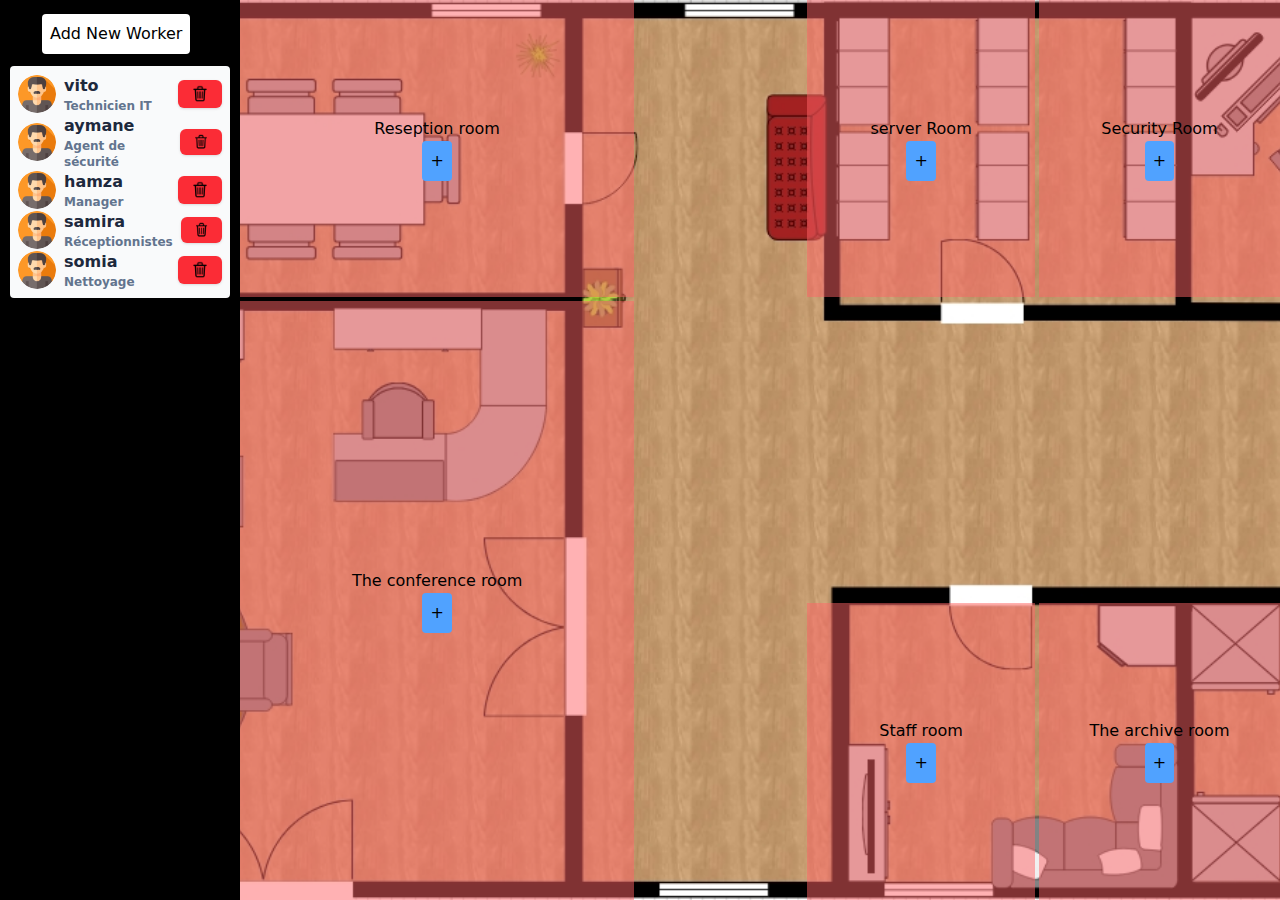
<file: index.html>
<!DOCTYPE html>
<html lang="en">

<head>
    <meta charset="UTF-8">
    <meta name="viewport" content="width=device-width, initial-scale=1.0">
    <title>WorkSphere</title>
    <link rel="stylesheet" href="./src/output.css">
</head>

<body>
    <div class="flex h-screen">
        <div id="main-cont" class="w-60 border-2 bg-black">
            <button id="add-Worker-Button" class="ml-10 mt-3 bg-white text-black p-2 rounded cursor-pointer">Add New
                Worker
            </button>
            <div id="workers-container"
                class="hidden flex-col justify-center ml-2 w-55 bg-gray-50 mt-3 p-2 rounded cursor-pointer"></div>
                <!-- <input id="input-search" type="text" class="bg-white rounded"> -->
        </div>
        <!-- ONE BIG MODAL -->
        <div id="crud-modal" class="hidden fixed inset-0 z-50 
    flex justify-center items-center
    bg-black/50 overflow-y-auto">

            <div class="relative p-2 w-full max-w-md max-h-[90vh] overflow-y-auto">
                <div class="relative bg-white border border-default rounded-base shadow-sm p-4 md:p-6">

                    <!-- Modal Header -->
                    <div class="flex items-center justify-between border-b border-default pb-2 md:pb-2">
                        <h3 class="text-lg font-medium text-heading">Add New Worker</h3>

                        <button id="close-model" type="button" class="text-body bg-transparent hover:bg-neutral-tertiary hover:text-heading 
                        rounded-base text-sm w-9 h-9 ms-auto inline-flex justify-center items-center cursor-pointer">

                            <svg class="w-5 h-5" xmlns="http://www.w3.org/2000/svg" fill="none" viewBox="0 0 24 24"
                                stroke="currentColor">
                                <path stroke-linecap="round" stroke-linejoin="round" stroke-width="2"
                                    d="M6 18L18 6M6 6l12 12" />
                            </svg>
                        </button>
                    </div>

                    <!-- MODAL BODY -->
                    <form id="worker-form" class="space-y-6 mt-4">

                        <!-- BASIC INFO -->
                        <div class="grid gap-1 grid-cols-1">

                            <div>
                                <label for="name" class="block mb-2 text-sm font-medium text-heading">Name</label>
                                <input type="text" id="name" class="bg-neutral-secondary-medium border border-default-medium 
                        text-heading text-sm rounded-base focus:ring-brand 
                        focus:border-brand block w-full px-3 py-2.5 shadow-xs" placeholder="Worker name">
                                <span id="error-name" class="text-xs mt-1 hidden text-red-500"></span>
                            </div>

                            <div>
                                <label for="photo" class="block mb-2 text-sm font-medium text-heading">Photo</label>
                                <input type="file" id="photo" accept="image/*"
                                    class="bg-neutral-secondary-medium border border-default-medium 
                            text-heading text-sm rounded-base focus:ring-brand focus:border-brand block w-full px-3 py-2.5">
                                <img id="photo-preview" class="mt-2 w-10 h-10 object-cover rounded-full hidden" />
                            </div>

                            <div>
                                <label for="role" class="block mb-2 text-sm font-medium text-heading">Role</label>
                                <select id="role"
                                    class="block w-full px-3 py-2.5 bg-neutral-secondary-medium border 
                                        border-default-medium text-heading text-sm rounded-base focus:ring-brand focus:border-brand shadow-xs">
                                    <option>Technicien IT</option>
                                    <option>Réceptionnistes</option>
                                    <option>Agent de sécurité</option>
                                    <option>Manager</option>
                                    <option>Nettoyage</option>
                                    <option>Invited</option>
                                </select>
                                <p id="error-role" class="text-red-500 text-xs mt-1 hidden"></p>
                            </div>

                            <div>
                                <label class="block mb-2 text-sm font-medium text-heading">Email</label>
                                <input type="email" id="Email" class="bg-neutral-secondary-medium border border-default-medium 
                            text-heading text-sm rounded-base focus:ring-brand 
                            focus:border-brand block w-full px-3 py-2.5 shadow-xs" placeholder="example@mail.com">
                                <span id="error-email" class="text-xs mt-1 hidden text-red-500"></span>
                            </div>

                            <div>
                                <label for="phone" class="block mb-2 text-sm font-medium text-heading">Phone</label>
                                <input type="text" id="phone" class="bg-neutral-secondary-medium border border-default-medium 
                            text-heading text-sm rounded-base focus:ring-brand 
                            focus:border-brand block w-full px-3 py-2.5 shadow-xs" placeholder="Phone number">
                                <p id="error-phone" class="text-red-500 text-xs mt-1 hidden"></p>
                            </div>
                        </div>

                        <!-- FOOTER -->
                        <div class="flex items-center space-x-4 border-t border-default pt-4 md:pt-6">
                            <button id="submit-worker" type="submit" class="inline-flex items-center text-white bg-black hover:bg-brand-strong 
                        border border-transparent shadow-xs font-medium leading-5 rounded-base 
                        text-sm px-4 py-2.5 cursor-pointer">Save Worker</button>


                            <button id="cancel-model" type="button" class="text-body bg-neutral-secondary-medium border border-default-medium 
                        hover:bg-neutral-tertiary-medium hover:text-heading shadow-xs font-medium 
                        leading-5 rounded-base text-sm px-4 py-2.5 cursor-pointer">Cancel</button>
                        </div>

                        <div class="border-t pt-4">
                            <div class="flex items-center justify-between">
                                <h4 class="text-md font-semibold mb-2">Experience</h4>

                                <button id="add-exp-btn" type="button"
                                    class="px-3 py-1.5 bg-red-500 text-white rounded text-sm cursor-pointer">
                                    + Add Experience
                                </button>
                            </div>

                            <div id="experience-list" class="space-y-4"></div>
                        </div>

                    </form>
                </div>
            </div>
        </div>

        <div id="experience-modal" class="hidden fixed inset-0 z-50 flex justify-center items-center bg-black/50">
            <div class="bg-white w-full max-w-md rounded-lg p-5">

                <h3 class="text-lg font-semibold mb-4">Add Experience</h3>

                <form id="experience-form" class="space-y-4">

                    <div>
                        <label for="years-exp" class="text-sm font-medium">Entreprise</label>
                        <input id="years-exp" class="w-full border rounded p-2" placeholder="Entreprise name">
                        <p id="error-years" class="text-red-500 text-xs hidden"></p>
                    </div>

                    <div>
                        <label for="skills-exp" class="text-sm font-medium">Post occupé</label>
                        <input id="skills-exp" class="w-full border rounded p-2" placeholder="Job title">
                        <p id="error-skills" class="text-red-500 text-xs hidden"></p>
                    </div>

                    <div>
                        <label class="text-sm font-medium">Dates</label>
                        <div class="grid grid-cols-2 gap-2">
                            <input type="date" id="start-date" class="w-full border rounded p-2">
                            <input type="date" id="end-date" class="w-full border rounded p-2">
                        </div>
                    </div>

                </form>

                <div class="flex justify-end gap-3 mt-4">
                    <button id="cancel-exp" class="px-4 py-2 bg-gray-200 rounded">Cancel</button>
                    <button id="submit-exp" class="px-4 py-2 bg-black text-white rounded">Save</button>
                </div>
            </div>
        </div>


        <div id="workers-model"
            class="hidden fixed inset-0 z-50 flex items-center justify-center bg-black/50 bg-opacity-50">
            <div class="relative p-4 w-full max-w-md max-h-full flex flex-col">
                <div id="worker-contairer"
                    class="relative bg-white border border-default rounded-base shadow-sm p-4 md:p-6 rounded"></div>
                <button id="cancel-worker-btn"
                    class="bg-red-300 p-2 rounded justify-center items-center">cancel</button>
            </div>
        </div>



        <div id="floor" class="relative flex-1 bg-cover bg-center"
            style="background-image: url('./img/WorkSphere_main.jpg');">

            <div class="grid grid-cols-11 grid-rows-6 gap-1 h-full w-full">
                <div id="Salle-de-Reseption"
                    class="col-span-4 row-span-2 -mr-5  bg-red-400/50 flex flex-col items-center justify-center">
                    <h5 class="text-black font-medium">Reseption room</h5>
                    <button id="reseption-room-btn" class="bg-blue-400 p-2 rounded cursor-pointer">+</button>
                    <div id="reseption-room-container" class="hidden flex flex-col gap-1"></div>
                </div>

                <div id="Reception"
                    class="col-span-4 row-span-4 col-start-1 bg-red-400/50 row-start-3 -mr-5 flex flex-col justify-center items-center">
                    <h5 class="text-black font-medium">The conference room</h5>
                    <button id="conference-room-btn" class="bg-blue-400 p-2 rounded cursor-pointer">+</button>
                    <div id="conference-room-container" class="hidden flex flex-col gap-1"></div>
                </div>

                <div class="col-span-2 row-span-6 col-start-5 row-start-1 ml-5"></div>
                <div class="col-span-6 row-span-2 col-start-7 row-start-3"></div>

                <!-- Staff room -->
                <div
                    class="col-span-3 row-span-2 col-start-7 row-start-5 bg-red-400/50 mr-13 flex flex-col justify-center items-center">
                    <h5 class="text-black font-medium">Staff room</h5>
                    <button id="Staff-room-btn" class="bg-blue-400 p-2 rounded cursor-pointer">+</button>
                    <div id="Staff-room-container" class="hidden flex flex-col gap-1"></div>
                </div>

                <!-- archive Room  -->
                <div
                    class="col-span-3 row-span-2 col-start-10 row-start-5 bg-red-400/50 -ml-13 flex flex-col justify-center items-center">
                    <h5 class="text-black font-medium">The archive room</h5>
                    <button id="archive-room-btn" class="bg-blue-400 p-2 rounded cursor-pointer">+</button>
                    <div id="archive-room-container" class="hidden flex flex-col gap-1"></div>
                </div>

                <!-- server Room -->
                <div
                    class="col-span-3 row-span-2 col-start-7 row-start-1 bg-red-400/50 mr-13 flex flex-col justify-center items-center">
                    <h5 class="text-black font-medium">server Room</h5>
                    <button id="server-room-btn" class="bg-blue-400 p-2 rounded cursor-pointer">+</button>
                    <div id="server-room-container" class="hidden flex flex-col gap-1"></div>
                </div>

                <!-- Security Room -->
                <div id="Salle-de-securite"
                    class="col-span-3 row-span-2 col-start-10 row-start-1 bg-red-400/50 -ml-13 flex flex-col justify-center items-center">
                    <h5 class="text-black font-medium">Security Room</h5>
                    <button id="Salle-securite-btn" class="bg-blue-400 p-2 rounded cursor-pointer">+</button>
                    <div id="security-room-container" class="hidden flex flex-col gap-1"></div>
                </div>
            </div>

        </div>
    </div>

    <!-- WORKER DETAILS MODAL -->
<div id="worker-details-modal"
     class="hidden fixed inset-0 bg-black/50 z-50 flex justify-center items-center">

    <div class="bg-white w-full max-w-lg rounded-lg p-6 overflow-y-auto max-h-[80vh]">

        <h2 class="text-xl font-bold mb-4">Worker Details</h2>

        <div id="worker-details-content" class="space-y-4">
            <!-- JS will fill worker details here -->
        </div>

        <div class="flex justify-end mt-4">
            <button id="close-details"
                class="px-4 py-2 bg-gray-300 rounded hover:bg-gray-400">
                Close
            </button>
        </div>

    </div>
</div>

    <script src="./src/script.js"></script>
</body>

</html>
</file>
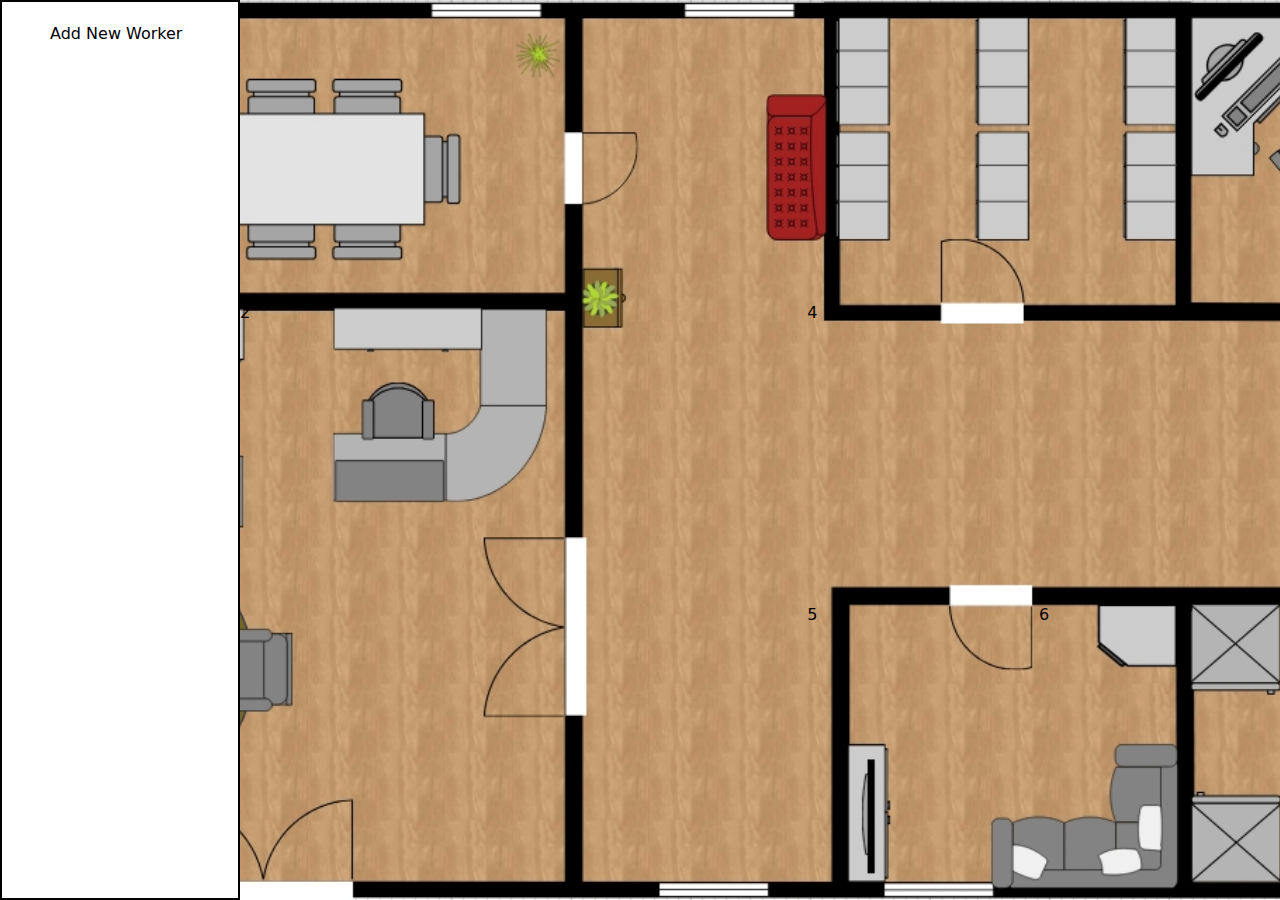
<file: src/index.html>
<!DOCTYPE html>
<html lang="en">
<head>
    <meta charset="UTF-8">
    <meta name="viewport" content="width=device-width, initial-scale=1.0">
    <title>WorkSphere</title>
    <link rel="stylesheet" href="./output.css">
</head>
<body>
    <div class="flex h-screen">
        <div class="w-60 border-2 bg-gray-950">
            <button class="ml-10 mt-3 bg-green-300 text-black p-2 rounded cursor-pointer">Add New Worker</button>
        </div>

        <div id="floor" 
            class="relative flex-1 bg-cover bg-center"
            style="background-image: url('../img/WorkSphere_main.jpg');">
        
            <div class="grid grid-cols-11 grid-rows-6 gap-1 h-full w-full">
                <div class="col-span-4 row-span-2 bg-white/40 -mr-5">1</div>
                <div class="col-span-4 row-span-4 col-start-1 row-start-3 bg-white/40 -mr-5">2</div>
                <div class="col-span-2 row-span-6 col-start-5 row-start-1 bg-white/40 ml-5">3</div>
                <div class="col-span-6 row-span-2 col-start-7 row-start-3 bg-white/40">4</div>
                <div class="col-span-3 row-span-2 col-start-7 row-start-5 bg-white/40 mr-13">5</div>
                <div class="col-span-3 row-span-2 col-start-10 row-start-5 bg-white/40 -ml-13">6</div>
                <div class="col-span-3 row-span-2 col-start-7 row-start-1 bg-white/40 mr-13">7</div>
                <div class="col-span-3 row-span-2 col-start-10 row-start-1 bg-white/40 -ml-13">8</div>
            </div>

        </div>
    </div>


</body>
</html
</file>
<file: src/output.css>
/*! tailwindcss v4.1.17 | MIT License | https://tailwindcss.com */
@layer properties;
@layer theme, base, components, utilities;
@layer theme {
  :root, :host {
    --font-sans: ui-sans-serif, system-ui, sans-serif, "Apple Color Emoji",
      "Segoe UI Emoji", "Segoe UI Symbol", "Noto Color Emoji";
    --font-mono: ui-monospace, SFMono-Regular, Menlo, Monaco, Consolas, "Liberation Mono",
      "Courier New", monospace;
    --color-red-200: oklch(88.5% 0.062 18.334);
    --color-red-300: oklch(80.8% 0.114 19.571);
    --color-red-400: oklch(70.4% 0.191 22.216);
    --color-red-500: oklch(63.7% 0.237 25.331);
    --color-red-600: oklch(57.7% 0.245 27.325);
    --color-green-200: oklch(92.5% 0.084 155.995);
    --color-green-400: oklch(79.2% 0.209 151.711);
    --color-green-500: oklch(72.3% 0.219 149.579);
    --color-green-600: oklch(62.7% 0.194 149.214);
    --color-blue-100: oklch(93.2% 0.032 255.585);
    --color-blue-400: oklch(70.7% 0.165 254.624);
    --color-blue-500: oklch(62.3% 0.214 259.815);
    --color-blue-600: oklch(54.6% 0.245 262.881);
    --color-blue-700: oklch(48.8% 0.243 264.376);
    --color-slate-100: oklch(96.8% 0.007 247.896);
    --color-slate-500: oklch(55.4% 0.046 257.417);
    --color-slate-600: oklch(44.6% 0.043 257.281);
    --color-slate-800: oklch(27.9% 0.041 260.031);
    --color-gray-50: oklch(98.5% 0.002 247.839);
    --color-gray-100: oklch(96.7% 0.003 264.542);
    --color-gray-200: oklch(92.8% 0.006 264.531);
    --color-gray-300: oklch(87.2% 0.01 258.338);
    --color-gray-400: oklch(70.7% 0.022 261.325);
    --color-gray-500: oklch(55.1% 0.027 264.364);
    --color-gray-600: oklch(44.6% 0.03 256.802);
    --color-gray-700: oklch(37.3% 0.034 259.733);
    --color-gray-800: oklch(27.8% 0.033 256.848);
    --color-gray-900: oklch(21% 0.034 264.665);
    --color-black: #000;
    --color-white: #fff;
    --spacing: 0.25rem;
    --container-md: 28rem;
    --container-lg: 32rem;
    --container-2xl: 42rem;
    --container-7xl: 80rem;
    --text-xs: 0.75rem;
    --text-xs--line-height: calc(1 / 0.75);
    --text-sm: 0.875rem;
    --text-sm--line-height: calc(1.25 / 0.875);
    --text-base: 1rem;
    --text-base--line-height: calc(1.5 / 1);
    --text-lg: 1.125rem;
    --text-lg--line-height: calc(1.75 / 1.125);
    --text-xl: 1.25rem;
    --text-xl--line-height: calc(1.75 / 1.25);
    --text-2xl: 1.5rem;
    --text-2xl--line-height: calc(2 / 1.5);
    --font-weight-medium: 500;
    --font-weight-semibold: 600;
    --font-weight-bold: 700;
    --radius-md: 0.375rem;
    --radius-lg: 0.5rem;
    --radius-xl: 0.75rem;
    --default-transition-duration: 150ms;
    --default-transition-timing-function: cubic-bezier(0.4, 0, 0.2, 1);
    --default-font-family: var(--font-sans);
    --default-mono-font-family: var(--font-mono);
  }
}
@layer base {
  *, ::after, ::before, ::backdrop, ::file-selector-button {
    box-sizing: border-box;
    margin: 0;
    padding: 0;
    border: 0 solid;
  }
  html, :host {
    line-height: 1.5;
    -webkit-text-size-adjust: 100%;
    tab-size: 4;
    font-family: var(--default-font-family, ui-sans-serif, system-ui, sans-serif, "Apple Color Emoji", "Segoe UI Emoji", "Segoe UI Symbol", "Noto Color Emoji");
    font-feature-settings: var(--default-font-feature-settings, normal);
    font-variation-settings: var(--default-font-variation-settings, normal);
    -webkit-tap-highlight-color: transparent;
  }
  hr {
    height: 0;
    color: inherit;
    border-top-width: 1px;
  }
  abbr:where([title]) {
    -webkit-text-decoration: underline dotted;
    text-decoration: underline dotted;
  }
  h1, h2, h3, h4, h5, h6 {
    font-size: inherit;
    font-weight: inherit;
  }
  a {
    color: inherit;
    -webkit-text-decoration: inherit;
    text-decoration: inherit;
  }
  b, strong {
    font-weight: bolder;
  }
  code, kbd, samp, pre {
    font-family: var(--default-mono-font-family, ui-monospace, SFMono-Regular, Menlo, Monaco, Consolas, "Liberation Mono", "Courier New", monospace);
    font-feature-settings: var(--default-mono-font-feature-settings, normal);
    font-variation-settings: var(--default-mono-font-variation-settings, normal);
    font-size: 1em;
  }
  small {
    font-size: 80%;
  }
  sub, sup {
    font-size: 75%;
    line-height: 0;
    position: relative;
    vertical-align: baseline;
  }
  sub {
    bottom: -0.25em;
  }
  sup {
    top: -0.5em;
  }
  table {
    text-indent: 0;
    border-color: inherit;
    border-collapse: collapse;
  }
  :-moz-focusring {
    outline: auto;
  }
  progress {
    vertical-align: baseline;
  }
  summary {
    display: list-item;
  }
  ol, ul, menu {
    list-style: none;
  }
  img, svg, video, canvas, audio, iframe, embed, object {
    display: block;
    vertical-align: middle;
  }
  img, video {
    max-width: 100%;
    height: auto;
  }
  button, input, select, optgroup, textarea, ::file-selector-button {
    font: inherit;
    font-feature-settings: inherit;
    font-variation-settings: inherit;
    letter-spacing: inherit;
    color: inherit;
    border-radius: 0;
    background-color: transparent;
    opacity: 1;
  }
  :where(select:is([multiple], [size])) optgroup {
    font-weight: bolder;
  }
  :where(select:is([multiple], [size])) optgroup option {
    padding-inline-start: 20px;
  }
  ::file-selector-button {
    margin-inline-end: 4px;
  }
  ::placeholder {
    opacity: 1;
  }
  @supports (not (-webkit-appearance: -apple-pay-button))  or (contain-intrinsic-size: 1px) {
    ::placeholder {
      color: currentcolor;
      @supports (color: color-mix(in lab, red, red)) {
        color: color-mix(in oklab, currentcolor 50%, transparent);
      }
    }
  }
  textarea {
    resize: vertical;
  }
  ::-webkit-search-decoration {
    -webkit-appearance: none;
  }
  ::-webkit-date-and-time-value {
    min-height: 1lh;
    text-align: inherit;
  }
  ::-webkit-datetime-edit {
    display: inline-flex;
  }
  ::-webkit-datetime-edit-fields-wrapper {
    padding: 0;
  }
  ::-webkit-datetime-edit, ::-webkit-datetime-edit-year-field, ::-webkit-datetime-edit-month-field, ::-webkit-datetime-edit-day-field, ::-webkit-datetime-edit-hour-field, ::-webkit-datetime-edit-minute-field, ::-webkit-datetime-edit-second-field, ::-webkit-datetime-edit-millisecond-field, ::-webkit-datetime-edit-meridiem-field {
    padding-block: 0;
  }
  ::-webkit-calendar-picker-indicator {
    line-height: 1;
  }
  :-moz-ui-invalid {
    box-shadow: none;
  }
  button, input:where([type="button"], [type="reset"], [type="submit"]), ::file-selector-button {
    appearance: button;
  }
  ::-webkit-inner-spin-button, ::-webkit-outer-spin-button {
    height: auto;
  }
  [hidden]:where(:not([hidden="until-found"])) {
    display: none !important;
  }
}
@layer utilities {
  .sr-only {
    position: absolute;
    width: 1px;
    height: 1px;
    padding: 0;
    margin: -1px;
    overflow: hidden;
    clip-path: inset(50%);
    white-space: nowrap;
    border-width: 0;
  }
  .absolute {
    position: absolute;
  }
  .fixed {
    position: fixed;
  }
  .relative {
    position: relative;
  }
  .sticky {
    position: sticky;
  }
  .inset-0 {
    inset: calc(var(--spacing) * 0);
  }
  .top-0 {
    top: calc(var(--spacing) * 0);
  }
  .top-4 {
    top: calc(var(--spacing) * 4);
  }
  .left-0 {
    left: calc(var(--spacing) * 0);
  }
  .left-4 {
    left: calc(var(--spacing) * 4);
  }
  .z-10 {
    z-index: 10;
  }
  .z-40 {
    z-index: 40;
  }
  .z-50 {
    z-index: 50;
  }
  .col-span-2 {
    grid-column: span 2 / span 2;
  }
  .col-span-3 {
    grid-column: span 3 / span 3;
  }
  .col-span-4 {
    grid-column: span 4 / span 4;
  }
  .col-span-6 {
    grid-column: span 6 / span 6;
  }
  .col-start-1 {
    grid-column-start: 1;
  }
  .col-start-5 {
    grid-column-start: 5;
  }
  .col-start-7 {
    grid-column-start: 7;
  }
  .col-start-10 {
    grid-column-start: 10;
  }
  .row-span-2 {
    grid-row: span 2 / span 2;
  }
  .row-span-4 {
    grid-row: span 4 / span 4;
  }
  .row-span-6 {
    grid-row: span 6 / span 6;
  }
  .row-start-1 {
    grid-row-start: 1;
  }
  .row-start-3 {
    grid-row-start: 3;
  }
  .row-start-5 {
    grid-row-start: 5;
  }
  .container {
    width: 100%;
    @media (width >= 40rem) {
      max-width: 40rem;
    }
    @media (width >= 48rem) {
      max-width: 48rem;
    }
    @media (width >= 64rem) {
      max-width: 64rem;
    }
    @media (width >= 80rem) {
      max-width: 80rem;
    }
    @media (width >= 96rem) {
      max-width: 96rem;
    }
  }
  .mx-auto {
    margin-inline: auto;
  }
  .my-6 {
    margin-block: calc(var(--spacing) * 6);
  }
  .-ms-0 {
    margin-inline-start: calc(var(--spacing) * -0);
  }
  .-ms-0\.5 {
    margin-inline-start: calc(var(--spacing) * -0.5);
  }
  .ms-auto {
    margin-inline-start: auto;
  }
  .me-1 {
    margin-inline-end: calc(var(--spacing) * 1);
  }
  .me-1\.5 {
    margin-inline-end: calc(var(--spacing) * 1.5);
  }
  .mt-1 {
    margin-top: calc(var(--spacing) * 1);
  }
  .mt-2 {
    margin-top: calc(var(--spacing) * 2);
  }
  .mt-3 {
    margin-top: calc(var(--spacing) * 3);
  }
  .mt-4 {
    margin-top: calc(var(--spacing) * 4);
  }
  .-mr-5 {
    margin-right: calc(var(--spacing) * -5);
  }
  .mr-13 {
    margin-right: calc(var(--spacing) * 13);
  }
  .mb-1 {
    margin-bottom: calc(var(--spacing) * 1);
  }
  .mb-2 {
    margin-bottom: calc(var(--spacing) * 2);
  }
  .mb-2\.5 {
    margin-bottom: calc(var(--spacing) * 2.5);
  }
  .mb-4 {
    margin-bottom: calc(var(--spacing) * 4);
  }
  .mb-6 {
    margin-bottom: calc(var(--spacing) * 6);
  }
  .-ml-13 {
    margin-left: calc(var(--spacing) * -13);
  }
  .ml-2 {
    margin-left: calc(var(--spacing) * 2);
  }
  .ml-5 {
    margin-left: calc(var(--spacing) * 5);
  }
  .ml-10 {
    margin-left: calc(var(--spacing) * 10);
  }
  .ml-60 {
    margin-left: calc(var(--spacing) * 60);
  }
  .ml-auto {
    margin-left: auto;
  }
  .box-border {
    box-sizing: border-box;
  }
  .block {
    display: block;
  }
  .flex {
    display: flex;
  }
  .grid {
    display: grid;
  }
  .hidden {
    display: none;
  }
  .inline-flex {
    display: inline-flex;
  }
  .table {
    display: table;
  }
  .aspect-\[16\/9\] {
    aspect-ratio: 16/9;
  }
  .h-4 {
    height: calc(var(--spacing) * 4);
  }
  .h-5 {
    height: calc(var(--spacing) * 5);
  }
  .h-6 {
    height: calc(var(--spacing) * 6);
  }
  .h-8 {
    height: calc(var(--spacing) * 8);
  }
  .h-9 {
    height: calc(var(--spacing) * 9);
  }
  .h-10 {
    height: calc(var(--spacing) * 10);
  }
  .h-16 {
    height: calc(var(--spacing) * 16);
  }
  .h-20 {
    height: calc(var(--spacing) * 20);
  }
  .h-\[38px\] {
    height: 38px;
  }
  .h-full {
    height: 100%;
  }
  .h-screen {
    height: 100vh;
  }
  .max-h-\[80vh\] {
    max-height: 80vh;
  }
  .max-h-\[90vh\] {
    max-height: 90vh;
  }
  .max-h-full {
    max-height: 100%;
  }
  .w-4 {
    width: calc(var(--spacing) * 4);
  }
  .w-5 {
    width: calc(var(--spacing) * 5);
  }
  .w-6 {
    width: calc(var(--spacing) * 6);
  }
  .w-8 {
    width: calc(var(--spacing) * 8);
  }
  .w-9 {
    width: calc(var(--spacing) * 9);
  }
  .w-10 {
    width: calc(var(--spacing) * 10);
  }
  .w-16 {
    width: calc(var(--spacing) * 16);
  }
  .w-20 {
    width: calc(var(--spacing) * 20);
  }
  .w-55 {
    width: calc(var(--spacing) * 55);
  }
  .w-60 {
    width: calc(var(--spacing) * 60);
  }
  .w-91 {
    width: calc(var(--spacing) * 91);
  }
  .w-\[38px\] {
    width: 38px;
  }
  .w-full {
    width: 100%;
  }
  .max-w-2xl {
    max-width: var(--container-2xl);
  }
  .max-w-7xl {
    max-width: var(--container-7xl);
  }
  .max-w-lg {
    max-width: var(--container-lg);
  }
  .max-w-md {
    max-width: var(--container-md);
  }
  .flex-1 {
    flex: 1;
  }
  .border-collapse {
    border-collapse: collapse;
  }
  .-translate-x-full {
    --tw-translate-x: -100%;
    translate: var(--tw-translate-x) var(--tw-translate-y);
  }
  .transform {
    transform: var(--tw-rotate-x,) var(--tw-rotate-y,) var(--tw-rotate-z,) var(--tw-skew-x,) var(--tw-skew-y,);
  }
  .cursor-pointer {
    cursor: pointer;
  }
  .resize {
    resize: both;
  }
  .grid-cols-1 {
    grid-template-columns: repeat(1, minmax(0, 1fr));
  }
  .grid-cols-2 {
    grid-template-columns: repeat(2, minmax(0, 1fr));
  }
  .grid-cols-11 {
    grid-template-columns: repeat(11, minmax(0, 1fr));
  }
  .grid-cols-\[38\.2\%_16\%_23\%_22\.6\%\] {
    grid-template-columns: 38.2% 16% 23% 22.6%;
  }
  .grid-rows-6 {
    grid-template-rows: repeat(6, minmax(0, 1fr));
  }
  .grid-rows-\[34\%_32\.8\%_33\.1\%\] {
    grid-template-rows: 34% 32.8% 33.1%;
  }
  .flex-col {
    flex-direction: column;
  }
  .flex-row {
    flex-direction: row;
  }
  .items-center {
    align-items: center;
  }
  .justify-between {
    justify-content: space-between;
  }
  .justify-center {
    justify-content: center;
  }
  .justify-end {
    justify-content: flex-end;
  }
  .gap-1 {
    gap: calc(var(--spacing) * 1);
  }
  .gap-2 {
    gap: calc(var(--spacing) * 2);
  }
  .gap-3 {
    gap: calc(var(--spacing) * 3);
  }
  .gap-4 {
    gap: calc(var(--spacing) * 4);
  }
  .space-y-3 {
    :where(& > :not(:last-child)) {
      --tw-space-y-reverse: 0;
      margin-block-start: calc(calc(var(--spacing) * 3) * var(--tw-space-y-reverse));
      margin-block-end: calc(calc(var(--spacing) * 3) * calc(1 - var(--tw-space-y-reverse)));
    }
  }
  .space-y-4 {
    :where(& > :not(:last-child)) {
      --tw-space-y-reverse: 0;
      margin-block-start: calc(calc(var(--spacing) * 4) * var(--tw-space-y-reverse));
      margin-block-end: calc(calc(var(--spacing) * 4) * calc(1 - var(--tw-space-y-reverse)));
    }
  }
  .space-y-6 {
    :where(& > :not(:last-child)) {
      --tw-space-y-reverse: 0;
      margin-block-start: calc(calc(var(--spacing) * 6) * var(--tw-space-y-reverse));
      margin-block-end: calc(calc(var(--spacing) * 6) * calc(1 - var(--tw-space-y-reverse)));
    }
  }
  .space-x-4 {
    :where(& > :not(:last-child)) {
      --tw-space-x-reverse: 0;
      margin-inline-start: calc(calc(var(--spacing) * 4) * var(--tw-space-x-reverse));
      margin-inline-end: calc(calc(var(--spacing) * 4) * calc(1 - var(--tw-space-x-reverse)));
    }
  }
  .overflow-auto {
    overflow: auto;
  }
  .overflow-hidden {
    overflow: hidden;
  }
  .overflow-y-auto {
    overflow-y: auto;
  }
  .rounded {
    border-radius: 0.25rem;
  }
  .rounded-full {
    border-radius: calc(infinity * 1px);
  }
  .rounded-lg {
    border-radius: var(--radius-lg);
  }
  .rounded-md {
    border-radius: var(--radius-md);
  }
  .rounded-xl {
    border-radius: var(--radius-xl);
  }
  .border {
    border-style: var(--tw-border-style);
    border-width: 1px;
  }
  .border-2 {
    border-style: var(--tw-border-style);
    border-width: 2px;
  }
  .border-t {
    border-top-style: var(--tw-border-style);
    border-top-width: 1px;
  }
  .border-r {
    border-right-style: var(--tw-border-style);
    border-right-width: 1px;
  }
  .border-b {
    border-bottom-style: var(--tw-border-style);
    border-bottom-width: 1px;
  }
  .border-gray-200 {
    border-color: var(--color-gray-200);
  }
  .border-gray-300 {
    border-color: var(--color-gray-300);
  }
  .border-gray-300\/60 {
    border-color: color-mix(in srgb, oklch(87.2% 0.01 258.338) 60%, transparent);
    @supports (color: color-mix(in lab, red, red)) {
      border-color: color-mix(in oklab, var(--color-gray-300) 60%, transparent);
    }
  }
  .border-red-500 {
    border-color: var(--color-red-500);
  }
  .border-transparent {
    border-color: transparent;
  }
  .bg-black {
    background-color: var(--color-black);
  }
  .bg-black\/50 {
    background-color: color-mix(in srgb, #000 50%, transparent);
    @supports (color: color-mix(in lab, red, red)) {
      background-color: color-mix(in oklab, var(--color-black) 50%, transparent);
    }
  }
  .bg-blue-400 {
    background-color: var(--color-blue-400);
  }
  .bg-blue-500 {
    background-color: var(--color-blue-500);
  }
  .bg-blue-600 {
    background-color: var(--color-blue-600);
  }
  .bg-gray-50 {
    background-color: var(--color-gray-50);
  }
  .bg-gray-100 {
    background-color: var(--color-gray-100);
  }
  .bg-gray-200 {
    background-color: var(--color-gray-200);
  }
  .bg-gray-300 {
    background-color: var(--color-gray-300);
  }
  .bg-green-200 {
    background-color: var(--color-green-200);
  }
  .bg-green-400 {
    background-color: var(--color-green-400);
  }
  .bg-green-500 {
    background-color: var(--color-green-500);
  }
  .bg-red-300 {
    background-color: var(--color-red-300);
  }
  .bg-red-400 {
    background-color: var(--color-red-400);
  }
  .bg-red-400\/50 {
    background-color: color-mix(in srgb, oklch(70.4% 0.191 22.216) 50%, transparent);
    @supports (color: color-mix(in lab, red, red)) {
      background-color: color-mix(in oklab, var(--color-red-400) 50%, transparent);
    }
  }
  .bg-red-500 {
    background-color: var(--color-red-500);
  }
  .bg-transparent {
    background-color: transparent;
  }
  .bg-white {
    background-color: var(--color-white);
  }
  .bg-gradient-to-b {
    --tw-gradient-position: to bottom in oklab;
    background-image: linear-gradient(var(--tw-gradient-stops));
  }
  .bg-gradient-to-r {
    --tw-gradient-position: to right in oklab;
    background-image: linear-gradient(var(--tw-gradient-stops));
  }
  .from-blue-500 {
    --tw-gradient-from: var(--color-blue-500);
    --tw-gradient-stops: var(--tw-gradient-via-stops, var(--tw-gradient-position), var(--tw-gradient-from) var(--tw-gradient-from-position), var(--tw-gradient-to) var(--tw-gradient-to-position));
  }
  .from-white {
    --tw-gradient-from: var(--color-white);
    --tw-gradient-stops: var(--tw-gradient-via-stops, var(--tw-gradient-position), var(--tw-gradient-from) var(--tw-gradient-from-position), var(--tw-gradient-to) var(--tw-gradient-to-position));
  }
  .to-blue-600 {
    --tw-gradient-to: var(--color-blue-600);
    --tw-gradient-stops: var(--tw-gradient-via-stops, var(--tw-gradient-position), var(--tw-gradient-from) var(--tw-gradient-from-position), var(--tw-gradient-to) var(--tw-gradient-to-position));
  }
  .to-gray-50 {
    --tw-gradient-to: var(--color-gray-50);
    --tw-gradient-stops: var(--tw-gradient-via-stops, var(--tw-gradient-position), var(--tw-gradient-from) var(--tw-gradient-from-position), var(--tw-gradient-to) var(--tw-gradient-to-position));
  }
  .bg-contain {
    background-size: contain;
  }
  .bg-cover {
    background-size: cover;
  }
  .bg-center {
    background-position: center;
  }
  .bg-no-repeat {
    background-repeat: no-repeat;
  }
  .object-cover {
    object-fit: cover;
  }
  .p-1 {
    padding: calc(var(--spacing) * 1);
  }
  .p-2 {
    padding: calc(var(--spacing) * 2);
  }
  .p-3 {
    padding: calc(var(--spacing) * 3);
  }
  .p-4 {
    padding: calc(var(--spacing) * 4);
  }
  .p-5 {
    padding: calc(var(--spacing) * 5);
  }
  .p-6 {
    padding: calc(var(--spacing) * 6);
  }
  .px-2 {
    padding-inline: calc(var(--spacing) * 2);
  }
  .px-3 {
    padding-inline: calc(var(--spacing) * 3);
  }
  .px-4 {
    padding-inline: calc(var(--spacing) * 4);
  }
  .py-1 {
    padding-block: calc(var(--spacing) * 1);
  }
  .py-1\.5 {
    padding-block: calc(var(--spacing) * 1.5);
  }
  .py-2 {
    padding-block: calc(var(--spacing) * 2);
  }
  .py-2\.5 {
    padding-block: calc(var(--spacing) * 2.5);
  }
  .py-3 {
    padding-block: calc(var(--spacing) * 3);
  }
  .py-4 {
    padding-block: calc(var(--spacing) * 4);
  }
  .pt-4 {
    padding-top: calc(var(--spacing) * 4);
  }
  .pb-2 {
    padding-bottom: calc(var(--spacing) * 2);
  }
  .pb-4 {
    padding-bottom: calc(var(--spacing) * 4);
  }
  .pb-6 {
    padding-bottom: calc(var(--spacing) * 6);
  }
  .text-lg {
    font-size: var(--text-lg);
    line-height: var(--tw-leading, var(--text-lg--line-height));
  }
  .text-sm {
    font-size: var(--text-sm);
    line-height: var(--tw-leading, var(--text-sm--line-height));
  }
  .text-xl {
    font-size: var(--text-xl);
    line-height: var(--tw-leading, var(--text-xl--line-height));
  }
  .text-xs {
    font-size: var(--text-xs);
    line-height: var(--tw-leading, var(--text-xs--line-height));
  }
  .text-\[10px\] {
    font-size: 10px;
  }
  .leading-5 {
    --tw-leading: calc(var(--spacing) * 5);
    line-height: calc(var(--spacing) * 5);
  }
  .font-bold {
    --tw-font-weight: var(--font-weight-bold);
    font-weight: var(--font-weight-bold);
  }
  .font-medium {
    --tw-font-weight: var(--font-weight-medium);
    font-weight: var(--font-weight-medium);
  }
  .font-semibold {
    --tw-font-weight: var(--font-weight-semibold);
    font-weight: var(--font-weight-semibold);
  }
  .text-black {
    color: var(--color-black);
  }
  .text-gray-400 {
    color: var(--color-gray-400);
  }
  .text-gray-500 {
    color: var(--color-gray-500);
  }
  .text-gray-700 {
    color: var(--color-gray-700);
  }
  .text-gray-800 {
    color: var(--color-gray-800);
  }
  .text-gray-900 {
    color: var(--color-gray-900);
  }
  .text-red-500 {
    color: var(--color-red-500);
  }
  .text-slate-500 {
    color: var(--color-slate-500);
  }
  .text-slate-600 {
    color: var(--color-slate-600);
  }
  .text-slate-800 {
    color: var(--color-slate-800);
  }
  .text-white {
    color: var(--color-white);
  }
  .uppercase {
    text-transform: uppercase;
  }
  .underline {
    text-decoration-line: underline;
  }
  .opacity-90 {
    opacity: 90%;
  }
  .shadow {
    --tw-shadow: 0 1px 3px 0 var(--tw-shadow-color, rgb(0 0 0 / 0.1)), 0 1px 2px -1px var(--tw-shadow-color, rgb(0 0 0 / 0.1));
    box-shadow: var(--tw-inset-shadow), var(--tw-inset-ring-shadow), var(--tw-ring-offset-shadow), var(--tw-ring-shadow), var(--tw-shadow);
  }
  .shadow-2xl {
    --tw-shadow: 0 25px 50px -12px var(--tw-shadow-color, rgb(0 0 0 / 0.25));
    box-shadow: var(--tw-inset-shadow), var(--tw-inset-ring-shadow), var(--tw-ring-offset-shadow), var(--tw-ring-shadow), var(--tw-shadow);
  }
  .shadow-lg {
    --tw-shadow: 0 10px 15px -3px var(--tw-shadow-color, rgb(0 0 0 / 0.1)), 0 4px 6px -4px var(--tw-shadow-color, rgb(0 0 0 / 0.1));
    box-shadow: var(--tw-inset-shadow), var(--tw-inset-ring-shadow), var(--tw-ring-offset-shadow), var(--tw-ring-shadow), var(--tw-shadow);
  }
  .shadow-md {
    --tw-shadow: 0 4px 6px -1px var(--tw-shadow-color, rgb(0 0 0 / 0.1)), 0 2px 4px -2px var(--tw-shadow-color, rgb(0 0 0 / 0.1));
    box-shadow: var(--tw-inset-shadow), var(--tw-inset-ring-shadow), var(--tw-ring-offset-shadow), var(--tw-ring-shadow), var(--tw-shadow);
  }
  .shadow-sm {
    --tw-shadow: 0 1px 3px 0 var(--tw-shadow-color, rgb(0 0 0 / 0.1)), 0 1px 2px -1px var(--tw-shadow-color, rgb(0 0 0 / 0.1));
    box-shadow: var(--tw-inset-shadow), var(--tw-inset-ring-shadow), var(--tw-ring-offset-shadow), var(--tw-ring-shadow), var(--tw-shadow);
  }
  .shadow-xs {
    --tw-shadow: 0 1px 2px 0 var(--tw-shadow-color, rgb(0 0 0 / 0.05));
    box-shadow: var(--tw-inset-shadow), var(--tw-inset-ring-shadow), var(--tw-ring-offset-shadow), var(--tw-ring-shadow), var(--tw-shadow);
  }
  .outline {
    outline-style: var(--tw-outline-style);
    outline-width: 1px;
  }
  .filter {
    filter: var(--tw-blur,) var(--tw-brightness,) var(--tw-contrast,) var(--tw-grayscale,) var(--tw-hue-rotate,) var(--tw-invert,) var(--tw-saturate,) var(--tw-sepia,) var(--tw-drop-shadow,);
  }
  .transition {
    transition-property: color, background-color, border-color, outline-color, text-decoration-color, fill, stroke, --tw-gradient-from, --tw-gradient-via, --tw-gradient-to, opacity, box-shadow, transform, translate, scale, rotate, filter, -webkit-backdrop-filter, backdrop-filter, display, content-visibility, overlay, pointer-events;
    transition-timing-function: var(--tw-ease, var(--default-transition-timing-function));
    transition-duration: var(--tw-duration, var(--default-transition-duration));
  }
  .transition-all {
    transition-property: all;
    transition-timing-function: var(--tw-ease, var(--default-transition-timing-function));
    transition-duration: var(--tw-duration, var(--default-transition-duration));
  }
  .transition-colors {
    transition-property: color, background-color, border-color, outline-color, text-decoration-color, fill, stroke, --tw-gradient-from, --tw-gradient-via, --tw-gradient-to;
    transition-timing-function: var(--tw-ease, var(--default-transition-timing-function));
    transition-duration: var(--tw-duration, var(--default-transition-duration));
  }
  .transition-transform {
    transition-property: transform, translate, scale, rotate;
    transition-timing-function: var(--tw-ease, var(--default-transition-timing-function));
    transition-duration: var(--tw-duration, var(--default-transition-duration));
  }
  .duration-200 {
    --tw-duration: 200ms;
    transition-duration: 200ms;
  }
  .duration-300 {
    --tw-duration: 300ms;
    transition-duration: 300ms;
  }
  .hover\:bg-blue-600 {
    &:hover {
      @media (hover: hover) {
        background-color: var(--color-blue-600);
      }
    }
  }
  .hover\:bg-blue-700 {
    &:hover {
      @media (hover: hover) {
        background-color: var(--color-blue-700);
      }
    }
  }
  .hover\:bg-gray-50 {
    &:hover {
      @media (hover: hover) {
        background-color: var(--color-gray-50);
      }
    }
  }
  .hover\:bg-gray-100 {
    &:hover {
      @media (hover: hover) {
        background-color: var(--color-gray-100);
      }
    }
  }
  .hover\:bg-gray-200 {
    &:hover {
      @media (hover: hover) {
        background-color: var(--color-gray-200);
      }
    }
  }
  .hover\:bg-gray-400 {
    &:hover {
      @media (hover: hover) {
        background-color: var(--color-gray-400);
      }
    }
  }
  .hover\:bg-green-600 {
    &:hover {
      @media (hover: hover) {
        background-color: var(--color-green-600);
      }
    }
  }
  .hover\:bg-red-500 {
    &:hover {
      @media (hover: hover) {
        background-color: var(--color-red-500);
      }
    }
  }
  .hover\:bg-red-600 {
    &:hover {
      @media (hover: hover) {
        background-color: var(--color-red-600);
      }
    }
  }
  .hover\:from-blue-600 {
    &:hover {
      @media (hover: hover) {
        --tw-gradient-from: var(--color-blue-600);
        --tw-gradient-stops: var(--tw-gradient-via-stops, var(--tw-gradient-position), var(--tw-gradient-from) var(--tw-gradient-from-position), var(--tw-gradient-to) var(--tw-gradient-to-position));
      }
    }
  }
  .hover\:to-blue-700 {
    &:hover {
      @media (hover: hover) {
        --tw-gradient-to: var(--color-blue-700);
        --tw-gradient-stops: var(--tw-gradient-via-stops, var(--tw-gradient-position), var(--tw-gradient-from) var(--tw-gradient-from-position), var(--tw-gradient-to) var(--tw-gradient-to-position));
      }
    }
  }
  .hover\:text-gray-600 {
    &:hover {
      @media (hover: hover) {
        color: var(--color-gray-600);
      }
    }
  }
  .hover\:text-gray-700 {
    &:hover {
      @media (hover: hover) {
        color: var(--color-gray-700);
      }
    }
  }
  .hover\:shadow-lg {
    &:hover {
      @media (hover: hover) {
        --tw-shadow: 0 10px 15px -3px var(--tw-shadow-color, rgb(0 0 0 / 0.1)), 0 4px 6px -4px var(--tw-shadow-color, rgb(0 0 0 / 0.1));
        box-shadow: var(--tw-inset-shadow), var(--tw-inset-ring-shadow), var(--tw-ring-offset-shadow), var(--tw-ring-shadow), var(--tw-shadow);
      }
    }
  }
  .hover\:shadow-xl {
    &:hover {
      @media (hover: hover) {
        --tw-shadow: 0 20px 25px -5px var(--tw-shadow-color, rgb(0 0 0 / 0.1)), 0 8px 10px -6px var(--tw-shadow-color, rgb(0 0 0 / 0.1));
        box-shadow: var(--tw-inset-shadow), var(--tw-inset-ring-shadow), var(--tw-ring-offset-shadow), var(--tw-ring-shadow), var(--tw-shadow);
      }
    }
  }
  .focus\:border-blue-500 {
    &:focus {
      border-color: var(--color-blue-500);
    }
  }
  .focus\:border-red-500 {
    &:focus {
      border-color: var(--color-red-500);
    }
  }
  .focus\:ring-4 {
    &:focus {
      --tw-ring-shadow: var(--tw-ring-inset,) 0 0 0 calc(4px + var(--tw-ring-offset-width)) var(--tw-ring-color, currentcolor);
      box-shadow: var(--tw-inset-shadow), var(--tw-inset-ring-shadow), var(--tw-ring-offset-shadow), var(--tw-ring-shadow), var(--tw-shadow);
    }
  }
  .focus\:ring-blue-500 {
    &:focus {
      --tw-ring-color: var(--color-blue-500);
    }
  }
  .focus\:outline-none {
    &:focus {
      --tw-outline-style: none;
      outline-style: none;
    }
  }
  .sm\:col-span-1 {
    @media (width >= 40rem) {
      grid-column: span 1 / span 1;
    }
  }
  .sm\:w-auto {
    @media (width >= 40rem) {
      width: auto;
    }
  }
  .sm\:flex-row {
    @media (width >= 40rem) {
      flex-direction: row;
    }
  }
  .sm\:text-xs {
    @media (width >= 40rem) {
      font-size: var(--text-xs);
      line-height: var(--tw-leading, var(--text-xs--line-height));
    }
  }
  .md\:my-12 {
    @media (width >= 48rem) {
      margin-block: calc(var(--spacing) * 12);
    }
  }
  .md\:w-96 {
    @media (width >= 48rem) {
      width: calc(var(--spacing) * 96);
    }
  }
  .md\:p-2 {
    @media (width >= 48rem) {
      padding: calc(var(--spacing) * 2);
    }
  }
  .md\:p-6 {
    @media (width >= 48rem) {
      padding: calc(var(--spacing) * 6);
    }
  }
  .md\:px-6 {
    @media (width >= 48rem) {
      padding-inline: calc(var(--spacing) * 6);
    }
  }
  .md\:py-4 {
    @media (width >= 48rem) {
      padding-block: calc(var(--spacing) * 4);
    }
  }
  .md\:py-6 {
    @media (width >= 48rem) {
      padding-block: calc(var(--spacing) * 6);
    }
  }
  .md\:pt-6 {
    @media (width >= 48rem) {
      padding-top: calc(var(--spacing) * 6);
    }
  }
  .md\:pb-2 {
    @media (width >= 48rem) {
      padding-bottom: calc(var(--spacing) * 2);
    }
  }
  .md\:pb-5 {
    @media (width >= 48rem) {
      padding-bottom: calc(var(--spacing) * 5);
    }
  }
  .md\:text-2xl {
    @media (width >= 48rem) {
      font-size: var(--text-2xl);
      line-height: var(--tw-leading, var(--text-2xl--line-height));
    }
  }
  .md\:text-sm {
    @media (width >= 48rem) {
      font-size: var(--text-sm);
      line-height: var(--tw-leading, var(--text-sm--line-height));
    }
  }
  .md\:text-xl {
    @media (width >= 48rem) {
      font-size: var(--text-xl);
      line-height: var(--tw-leading, var(--text-xl--line-height));
    }
  }
  .lg\:top-6 {
    @media (width >= 64rem) {
      top: calc(var(--spacing) * 6);
    }
  }
  .lg\:left-6 {
    @media (width >= 64rem) {
      left: calc(var(--spacing) * 6);
    }
  }
  .lg\:h-5 {
    @media (width >= 64rem) {
      height: calc(var(--spacing) * 5);
    }
  }
  .lg\:w-5 {
    @media (width >= 64rem) {
      width: calc(var(--spacing) * 5);
    }
  }
  .lg\:px-4 {
    @media (width >= 64rem) {
      padding-inline: calc(var(--spacing) * 4);
    }
  }
  .lg\:py-2\.5 {
    @media (width >= 64rem) {
      padding-block: calc(var(--spacing) * 2.5);
    }
  }
  .lg\:text-base {
    @media (width >= 64rem) {
      font-size: var(--text-base);
      line-height: var(--tw-leading, var(--text-base--line-height));
    }
  }
  .lg\:text-sm {
    @media (width >= 64rem) {
      font-size: var(--text-sm);
      line-height: var(--tw-leading, var(--text-sm--line-height));
    }
  }
}
@property --tw-translate-x {
  syntax: "*";
  inherits: false;
  initial-value: 0;
}
@property --tw-translate-y {
  syntax: "*";
  inherits: false;
  initial-value: 0;
}
@property --tw-translate-z {
  syntax: "*";
  inherits: false;
  initial-value: 0;
}
@property --tw-rotate-x {
  syntax: "*";
  inherits: false;
}
@property --tw-rotate-y {
  syntax: "*";
  inherits: false;
}
@property --tw-rotate-z {
  syntax: "*";
  inherits: false;
}
@property --tw-skew-x {
  syntax: "*";
  inherits: false;
}
@property --tw-skew-y {
  syntax: "*";
  inherits: false;
}
@property --tw-space-y-reverse {
  syntax: "*";
  inherits: false;
  initial-value: 0;
}
@property --tw-space-x-reverse {
  syntax: "*";
  inherits: false;
  initial-value: 0;
}
@property --tw-border-style {
  syntax: "*";
  inherits: false;
  initial-value: solid;
}
@property --tw-gradient-position {
  syntax: "*";
  inherits: false;
}
@property --tw-gradient-from {
  syntax: "<color>";
  inherits: false;
  initial-value: #0000;
}
@property --tw-gradient-via {
  syntax: "<color>";
  inherits: false;
  initial-value: #0000;
}
@property --tw-gradient-to {
  syntax: "<color>";
  inherits: false;
  initial-value: #0000;
}
@property --tw-gradient-stops {
  syntax: "*";
  inherits: false;
}
@property --tw-gradient-via-stops {
  syntax: "*";
  inherits: false;
}
@property --tw-gradient-from-position {
  syntax: "<length-percentage>";
  inherits: false;
  initial-value: 0%;
}
@property --tw-gradient-via-position {
  syntax: "<length-percentage>";
  inherits: false;
  initial-value: 50%;
}
@property --tw-gradient-to-position {
  syntax: "<length-percentage>";
  inherits: false;
  initial-value: 100%;
}
@property --tw-leading {
  syntax: "*";
  inherits: false;
}
@property --tw-font-weight {
  syntax: "*";
  inherits: false;
}
@property --tw-shadow {
  syntax: "*";
  inherits: false;
  initial-value: 0 0 #0000;
}
@property --tw-shadow-color {
  syntax: "*";
  inherits: false;
}
@property --tw-shadow-alpha {
  syntax: "<percentage>";
  inherits: false;
  initial-value: 100%;
}
@property --tw-inset-shadow {
  syntax: "*";
  inherits: false;
  initial-value: 0 0 #0000;
}
@property --tw-inset-shadow-color {
  syntax: "*";
  inherits: false;
}
@property --tw-inset-shadow-alpha {
  syntax: "<percentage>";
  inherits: false;
  initial-value: 100%;
}
@property --tw-ring-color {
  syntax: "*";
  inherits: false;
}
@property --tw-ring-shadow {
  syntax: "*";
  inherits: false;
  initial-value: 0 0 #0000;
}
@property --tw-inset-ring-color {
  syntax: "*";
  inherits: false;
}
@property --tw-inset-ring-shadow {
  syntax: "*";
  inherits: false;
  initial-value: 0 0 #0000;
}
@property --tw-ring-inset {
  syntax: "*";
  inherits: false;
}
@property --tw-ring-offset-width {
  syntax: "<length>";
  inherits: false;
  initial-value: 0px;
}
@property --tw-ring-offset-color {
  syntax: "*";
  inherits: false;
  initial-value: #fff;
}
@property --tw-ring-offset-shadow {
  syntax: "*";
  inherits: false;
  initial-value: 0 0 #0000;
}
@property --tw-outline-style {
  syntax: "*";
  inherits: false;
  initial-value: solid;
}
@property --tw-blur {
  syntax: "*";
  inherits: false;
}
@property --tw-brightness {
  syntax: "*";
  inherits: false;
}
@property --tw-contrast {
  syntax: "*";
  inherits: false;
}
@property --tw-grayscale {
  syntax: "*";
  inherits: false;
}
@property --tw-hue-rotate {
  syntax: "*";
  inherits: false;
}
@property --tw-invert {
  syntax: "*";
  inherits: false;
}
@property --tw-opacity {
  syntax: "*";
  inherits: false;
}
@property --tw-saturate {
  syntax: "*";
  inherits: false;
}
@property --tw-sepia {
  syntax: "*";
  inherits: false;
}
@property --tw-drop-shadow {
  syntax: "*";
  inherits: false;
}
@property --tw-drop-shadow-color {
  syntax: "*";
  inherits: false;
}
@property --tw-drop-shadow-alpha {
  syntax: "<percentage>";
  inherits: false;
  initial-value: 100%;
}
@property --tw-drop-shadow-size {
  syntax: "*";
  inherits: false;
}
@property --tw-duration {
  syntax: "*";
  inherits: false;
}
@layer properties {
  @supports ((-webkit-hyphens: none) and (not (margin-trim: inline))) or ((-moz-orient: inline) and (not (color:rgb(from red r g b)))) {
    *, ::before, ::after, ::backdrop {
      --tw-translate-x: 0;
      --tw-translate-y: 0;
      --tw-translate-z: 0;
      --tw-rotate-x: initial;
      --tw-rotate-y: initial;
      --tw-rotate-z: initial;
      --tw-skew-x: initial;
      --tw-skew-y: initial;
      --tw-space-y-reverse: 0;
      --tw-space-x-reverse: 0;
      --tw-border-style: solid;
      --tw-gradient-position: initial;
      --tw-gradient-from: #0000;
      --tw-gradient-via: #0000;
      --tw-gradient-to: #0000;
      --tw-gradient-stops: initial;
      --tw-gradient-via-stops: initial;
      --tw-gradient-from-position: 0%;
      --tw-gradient-via-position: 50%;
      --tw-gradient-to-position: 100%;
      --tw-leading: initial;
      --tw-font-weight: initial;
      --tw-shadow: 0 0 #0000;
      --tw-shadow-color: initial;
      --tw-shadow-alpha: 100%;
      --tw-inset-shadow: 0 0 #0000;
      --tw-inset-shadow-color: initial;
      --tw-inset-shadow-alpha: 100%;
      --tw-ring-color: initial;
      --tw-ring-shadow: 0 0 #0000;
      --tw-inset-ring-color: initial;
      --tw-inset-ring-shadow: 0 0 #0000;
      --tw-ring-inset: initial;
      --tw-ring-offset-width: 0px;
      --tw-ring-offset-color: #fff;
      --tw-ring-offset-shadow: 0 0 #0000;
      --tw-outline-style: solid;
      --tw-blur: initial;
      --tw-brightness: initial;
      --tw-contrast: initial;
      --tw-grayscale: initial;
      --tw-hue-rotate: initial;
      --tw-invert: initial;
      --tw-opacity: initial;
      --tw-saturate: initial;
      --tw-sepia: initial;
      --tw-drop-shadow: initial;
      --tw-drop-shadow-color: initial;
      --tw-drop-shadow-alpha: 100%;
      --tw-drop-shadow-size: initial;
      --tw-duration: initial;
    }
  }
}
</file>
